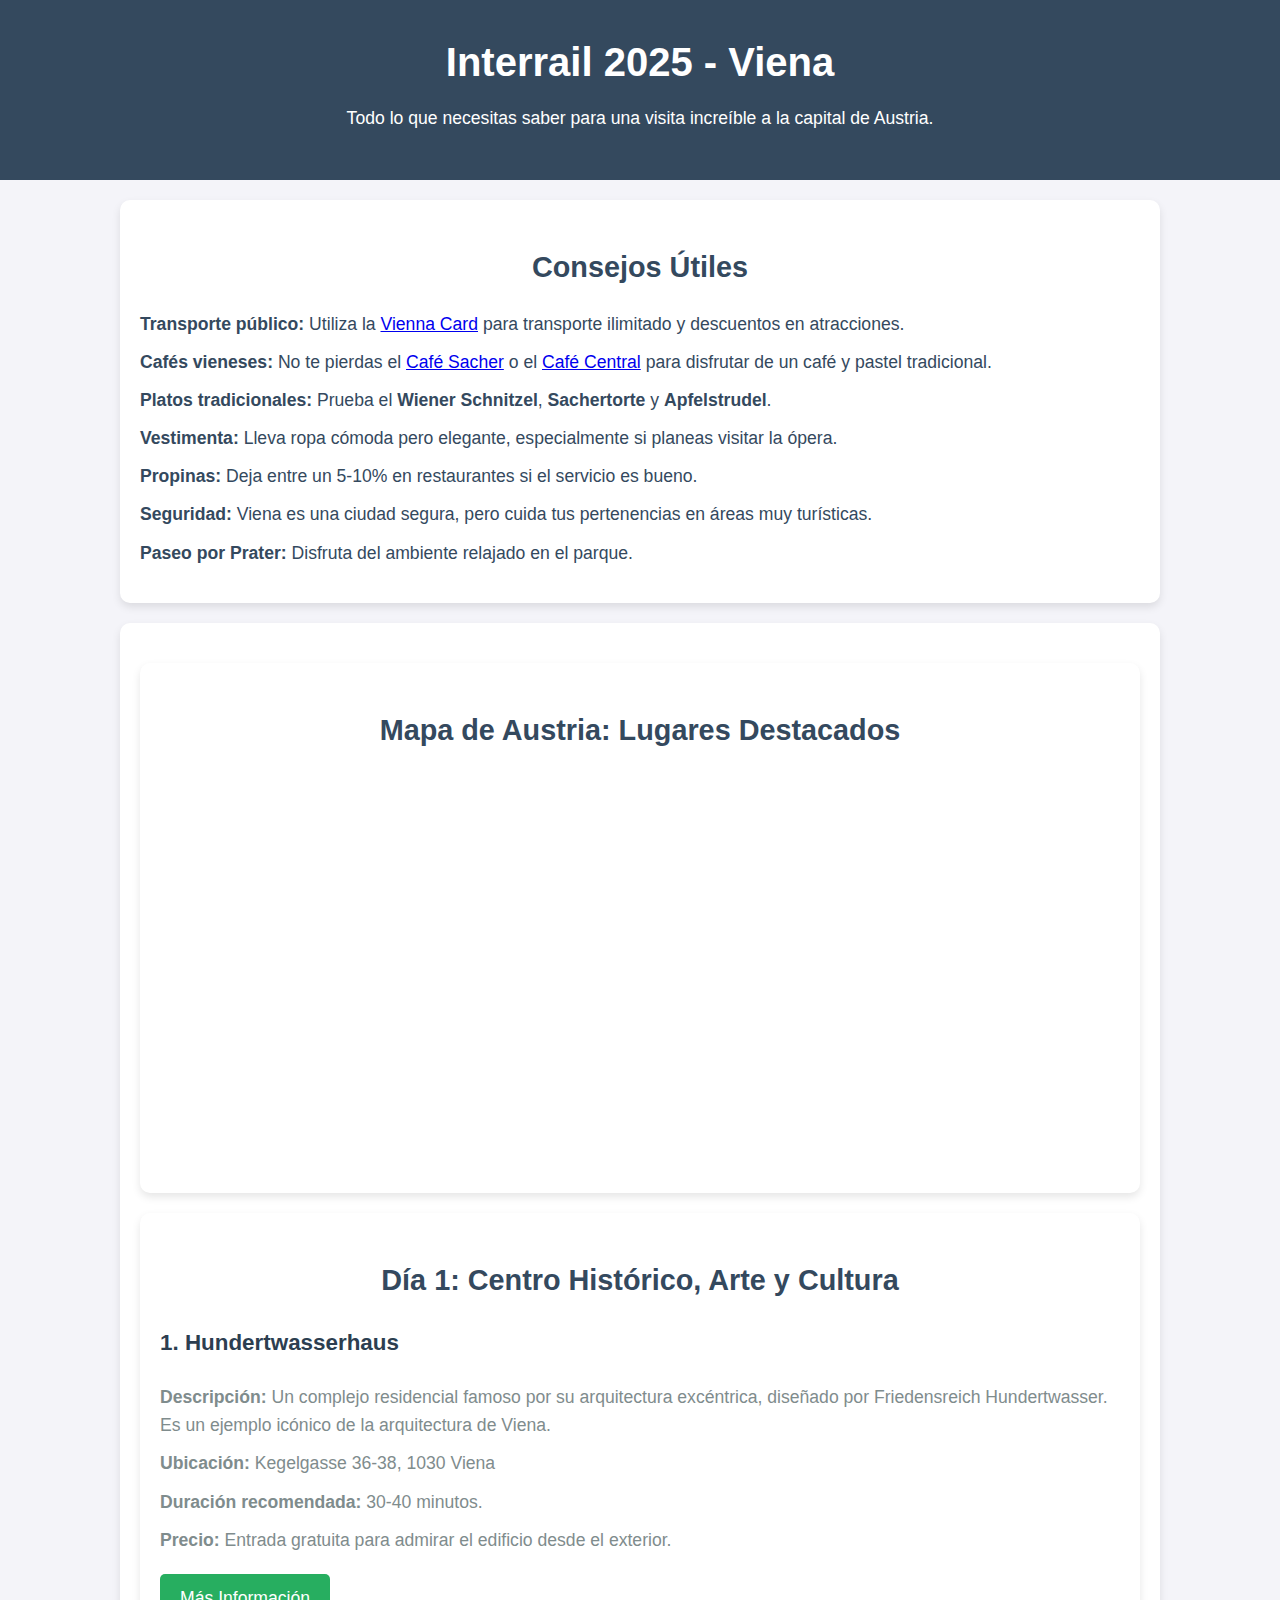
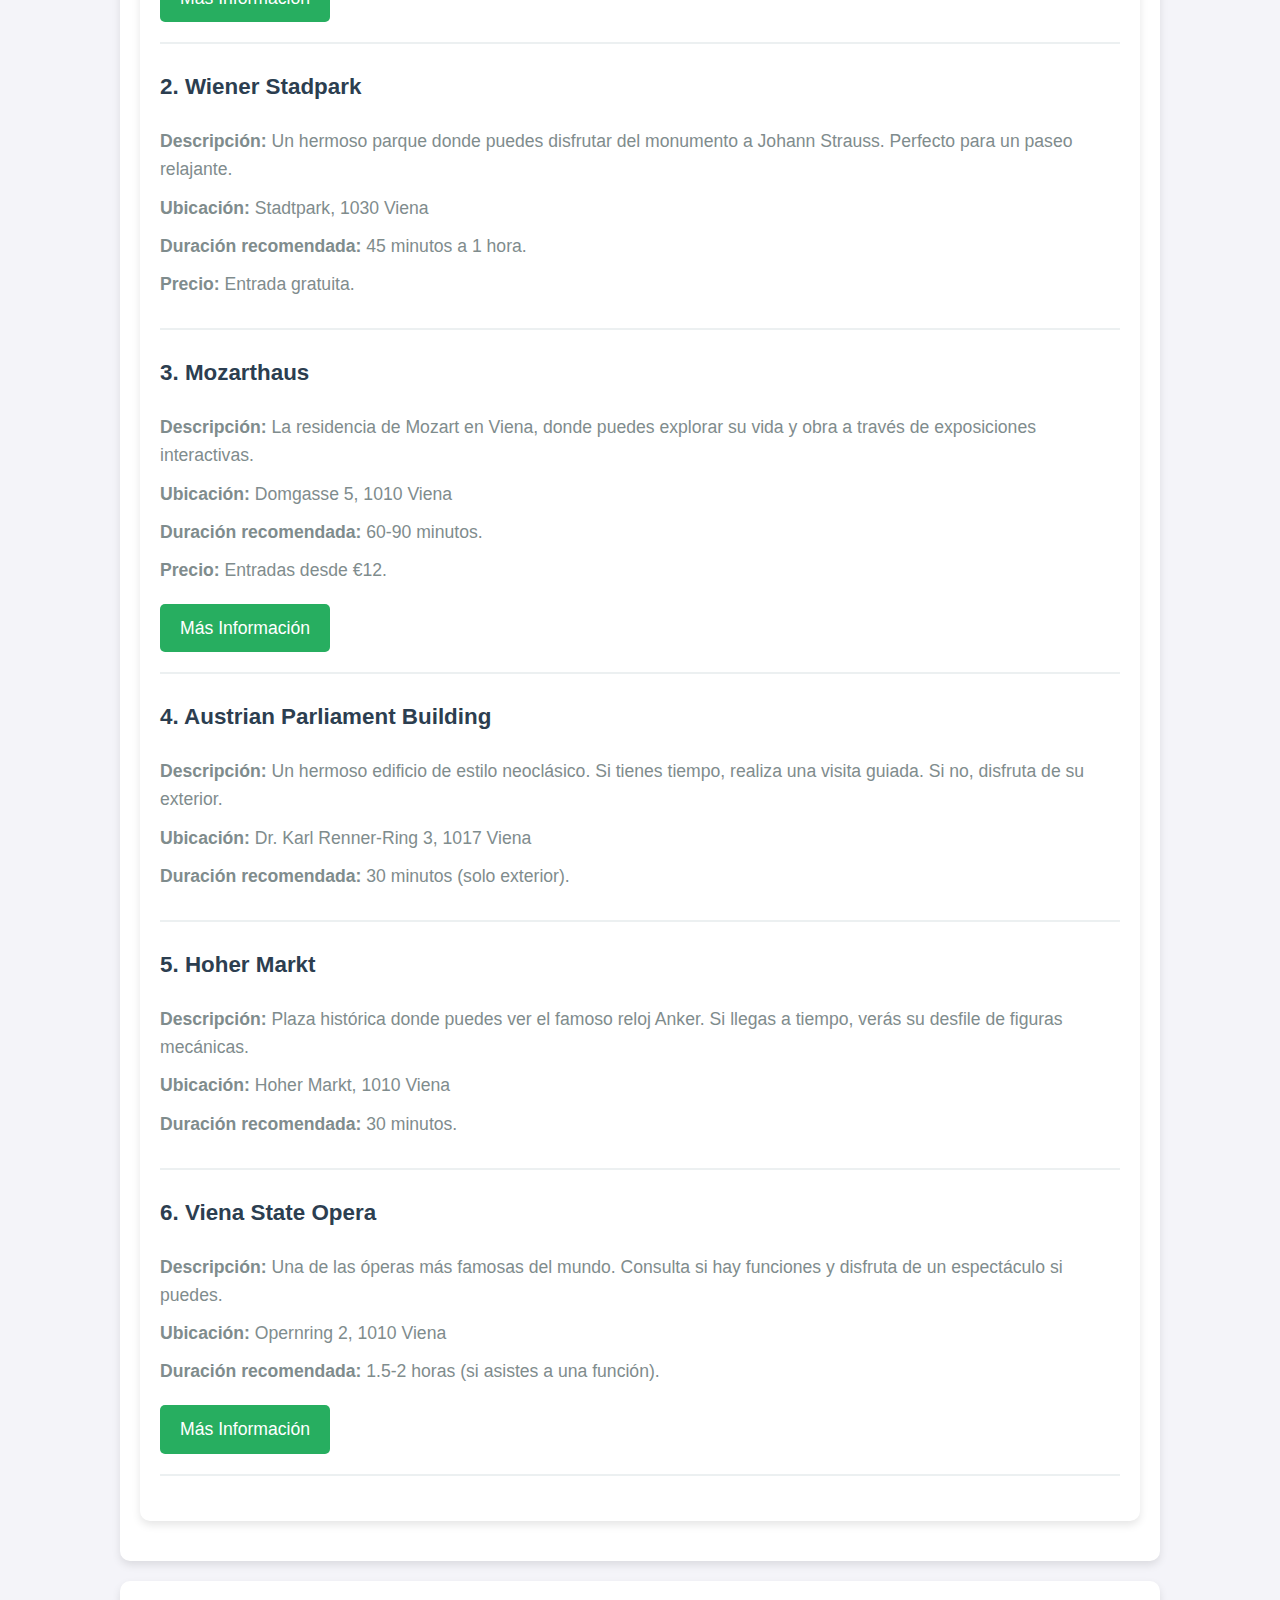
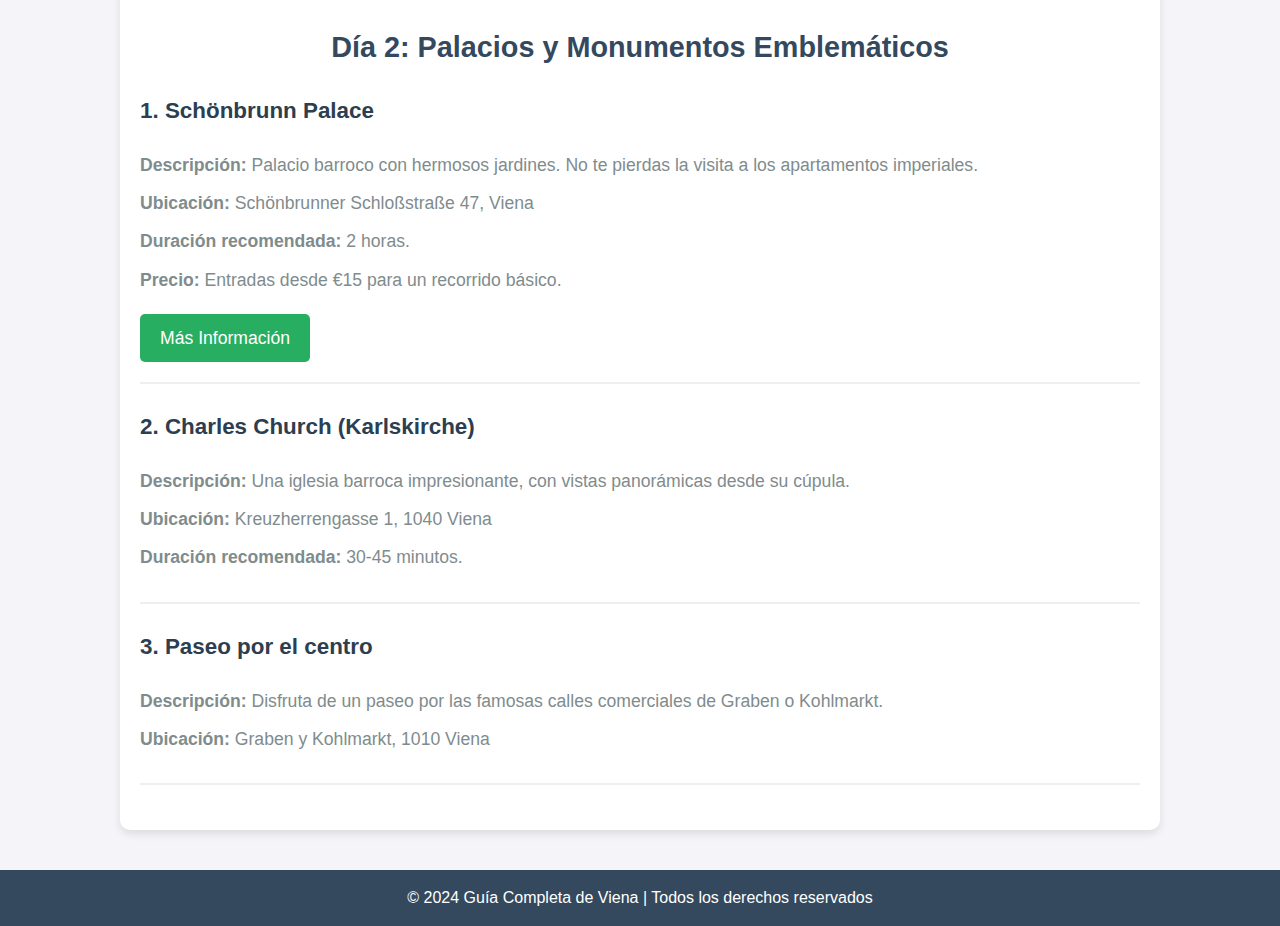
<file: viena.html>
<!DOCTYPE html>
<html lang="es">

<head>
    <meta charset="UTF-8">
    <meta name="viewport" content="width=device-width, initial-scale=1.0">
    <meta http-equiv="X-UA-Compatible" content="ie=edge">
    <title>Interrail 2025 - Viena</title>
    <style>
        /* Estilo base */
        body {
            font-family: 'Arial', sans-serif;
            margin: 0;
            padding: 0;
            background-color: #f4f4f9;
            line-height: 1.6;
        }

        header {
            background-color: #34495e;
            color: white;
            text-align: center;
            padding: 30px 10px;
        }

        header h1 {
            font-size: 2.5em;
            margin: 0;
        }

        header p {
            font-size: 1.1em;
            margin-top: 10px;
        }

        /* Menú de navegación */
        nav {
            background-color: #2c3e50;
            overflow: hidden;
        }

        nav ul {
            list-style-type: none;
            padding: 0;
            margin: 0;
            display: flex;
            justify-content: center;
        }

        nav ul li {
            margin: 0 20px;
        }

        nav ul li a {
            color: white;
            text-decoration: none;
            font-size: 1.1em;
            padding: 14px 20px;
            display: block;
        }

        nav ul li a:hover {
            background-color: #34495e;
            border-radius: 5px;
        }

        /* Menú hamburguesa */
        .menu-icon {
            display: none;
            color: white;
            font-size: 2em;
            padding: 10px 20px;
            cursor: pointer;
            background-color: #2c3e50;
        }

        .menu {
            display: none;
            flex-direction: column;
            width: 100%;
            text-align: center;
        }

        .menu li {
            margin: 10px 0;
        }

        .menu.show {
            display: flex;
        }

        /* Estilo para el contenido */
        section {
            padding: 20px;
            margin: 20px auto;
            max-width: 1000px;
            background-color: white;
            border-radius: 10px;
            box-shadow: 0 4px 8px rgba(0, 0, 0, 0.1);
        }

        .section-title {
            font-size: 1.8em;
            margin-bottom: 20px;
            color: #34495e;
            text-align: center;
        }

        .site {
            margin-bottom: 25px;
            border-bottom: 2px solid #ecf0f1;
            padding-bottom: 20px;
        }

        .site h3 {
            font-size: 1.4em;
            color: #2c3e50;
        }

        .site p {
            font-size: 1.1em;
            color: #7f8c8d;
            margin: 10px 0;
        }

        .price {
            font-weight: bold;
            color: #27ae60;
        }

        .btn {
            display: inline-block;
            background-color: #27ae60;
            color: white;
            padding: 10px 20px;
            text-decoration: none;
            border-radius: 5px;
            font-size: 1.1em;
            margin-top: 10px;
            text-align: center;
        }

        .btn:hover {
            background-color: #2ecc71;
        }

        footer {
            background-color: #34495e;
            color: white;
            text-align: center;
            padding: 15px 10px;
            margin-top: 40px;
        }

        footer p {
            font-size: 1em;
            margin: 0;
        }

        /* Estilo para las listas */
        ul {
            list-style-type: none;
            padding: 0;
        }

        li {
            font-size: 1.1em;
            color: #34495e;
            margin-bottom: 10px;
        }

        .img-gallery {
            display: flex;
            flex-wrap: wrap;
            gap: 10px;
            margin-top: 20px;
        }

        .img-gallery img {
            width: 100%;
            max-width: 32%;
            border-radius: 8px;
            box-shadow: 0 4px 8px rgba(0, 0, 0, 0.1);
        }

        /* Efecto hover en los enlaces */
        a:hover {
            color: #2ecc71;
            text-decoration: underline;
        }

        /* Media Queries */
        @media screen and (max-width: 768px) {
            header h1 {
                font-size: 2.2em;
            }

            section {
                padding: 15px;
                margin: 15px;
            }

            .section-title {
                font-size: 1.6em;
            }

            .site h3 {
                font-size: 1.2em;
            }

            .btn {
                font-size: 1em;
            }

            .img-gallery img {
                max-width: 100%;
            }

            footer p {
                font-size: 0.9em;
            }

            /* Menú hamburguesa */
            nav ul {
                display: none;
                width: 100%;
                text-align: center;
                flex-direction: column;
            }

            nav ul li {
                margin: 10px 0;
            }

            .menu.show {
                display: block;
            }

            .menu-icon {
                display: block;
            }
        }

        @media screen and (max-width: 480px) {
            header h1 {
                font-size: 1.8em;
            }

            section {
                padding: 10px;
                margin: 10px;
            }

            .section-title {
                font-size: 1.4em;
            }

            .site h3 {
                font-size: 1.1em;
            }

            .btn {
                font-size: 0.9em;
            }

            footer p {
                font-size: 0.8em;
            }

            nav ul li a {
                font-size: 1em;
                padding: 12px 15px;
            }
        }
    </style>
</head>

<body>

    <!-- Menú de Navegación -->
    <nav>
        <!-- Icono de menú hamburguesa -->
 

        <!-- Menú desplegable -->
        <ul class="menu">
            <li><a href="#consejos">Consejos Útiles</a></li>
            <li><a href="#dia1">Día 1: Centro Histórico, Arte y Cultura</a></li>
            <li><a href="#dia2">Día 2: Palacios y Monumentos Emblemáticos</a></li>
        </ul>
    </nav>

    <header>
        <h1>Interrail 2025 - Viena</h1>
        <p>Todo lo que necesitas saber para una visita increíble a la capital de Austria.</p>
    </header>

    <!-- Consejos Útiles -->
    <section id="consejos">
        <h2 class="section-title">Consejos Útiles</h2>
        <ul>
            <li><strong>Transporte público:</strong> Utiliza la <a href="https://www.viennacitycard.at/en" target="_blank">Vienna Card</a> para transporte ilimitado y descuentos en atracciones.</li>
            <li><strong>Cafés vieneses:</strong> No te pierdas el <a href="https://www.cafe-sacher.at/en/" target="_blank">Café Sacher</a> o el <a href="https://www.cafecentral.wien/en/" target="_blank">Café Central</a> para disfrutar de un café y pastel tradicional.</li>
            <li><strong>Platos tradicionales:</strong> Prueba el <strong>Wiener Schnitzel</strong>, <strong>Sachertorte</strong> y <strong>Apfelstrudel</strong>.</li>
            <li><strong>Vestimenta:</strong> Lleva ropa cómoda pero elegante, especialmente si planeas visitar la ópera.</li>
            <li><strong>Propinas:</strong> Deja entre un 5-10% en restaurantes si el servicio es bueno.</li>
            <li><strong>Seguridad:</strong> Viena es una ciudad segura, pero cuida tus pertenencias en áreas muy turísticas.</li>
            <li><strong>Paseo por Prater:</strong> Disfruta del ambiente relajado en el parque.</li>
        </ul>
    </section>
     <section id="mapa">
     <!-- Mapa de Austria -->
<section id="mapa">
    <h2 class="section-title">Mapa de Austria: Lugares Destacados</h2>
    
    <!-- Contenedor del mapa -->
    <div id="map" style="width: 100%; height: 400px;"></div>

    <!-- Incluir los scripts y estilos de Mapbox -->
    <link href="https://api.mapbox.com/mapbox-gl-js/v2.15.0/mapbox-gl.css" rel="stylesheet">
    <script src="https://api.mapbox.com/mapbox-gl-js/v2.15.0/mapbox-gl.js"></script>

    <script>
        // Inicializar Mapbox
        mapboxgl.accessToken = 'pk.eyJ1IjoiYnN0MDQiLCJhIjoiY200NzV4M3U4MDIxbDJpc29oZXd1NWw4MyJ9.4Hvxz2Q1ShdHT94-CKg6pg'; // Reemplaza con tu token de Mapbox
        const map = new mapboxgl.Map({
            container: 'map', // ID del contenedor del mapa
            style: 'mapbox://styles/mapbox/streets-v12', // Estilo del mapa
            center: [16.3738, 48.2082], // Coordenadas del centro (Viena)
            zoom: 12 // Nivel de zoom
        });

        // Lugares destacados
        const locations = [
            { title: 'Hundertwasserhaus', coordinates: [16.3733, 48.2023] },
            { title: 'Wiener Stadpark', coordinates: [16.3739, 48.1985] },
            { title: 'Mozarthaus', coordinates: [16.3715, 48.2024] },
            { title: 'Austrian Parliament Building', coordinates: [16.3705, 48.2064] },
            { title: 'Hoher Markt', coordinates: [16.3730, 48.2095] },
            { title: 'Viena State Opera', coordinates: [16.3700, 48.2033] },
            { title: 'Schönbrunn Palace', coordinates: [16.3122, 48.1845] },
            { title: 'Charles Church (Karlskirche)', coordinates: [16.3704, 48.1969] }
        ];

        // Añadir marcadores al mapa
        locations.forEach(location => {
            new mapboxgl.Marker()
                .setLngLat(location.coordinates)
                .setPopup(new mapboxgl.Popup({ offset: 25 }) // Ventana emergente
                    .setText(location.title))
                .addTo(map);
        });
    </script>

</section>

    <!-- Día 1: Centro Histórico, Arte y Cultura -->
    <section id="dia1">
        <h2 class="section-title">Día 1: Centro Histórico, Arte y Cultura</h2>

        <div class="site">
            <h3>1. Hundertwasserhaus</h3>
            <p><strong>Descripción:</strong> Un complejo residencial famoso por su arquitectura excéntrica, diseñado por Friedensreich Hundertwasser. Es un ejemplo icónico de la arquitectura de Viena.</p>
            <p><strong>Ubicación:</strong> Kegelgasse 36-38, 1030 Viena</p>
            <p><strong>Duración recomendada:</strong> 30-40 minutos.</p>
            <p><strong>Precio:</strong> Entrada gratuita para admirar el edificio desde el exterior.</p>
            <a href="https://www.hundertwasserhaus.com/en/" target="_blank" class="btn">Más Información</a>
        </div>

        <div class="site">
            <h3>2. Wiener Stadpark</h3>
            <p><strong>Descripción:</strong> Un hermoso parque donde puedes disfrutar del monumento a Johann Strauss. Perfecto para un paseo relajante.</p>
            <p><strong>Ubicación:</strong> Stadtpark, 1030 Viena</p>
            <p><strong>Duración recomendada:</strong> 45 minutos a 1 hora.</p>
            <p><strong>Precio:</strong> Entrada gratuita.</p>
        </div>

        <div class="site">
            <h3>3. Mozarthaus</h3>
            <p><strong>Descripción:</strong> La residencia de Mozart en Viena, donde puedes explorar su vida y obra a través de exposiciones interactivas.</p>
            <p><strong>Ubicación:</strong> Domgasse 5, 1010 Viena</p>
            <p><strong>Duración recomendada:</strong> 60-90 minutos.</p>
            <p><strong>Precio:</strong> Entradas desde €12.</p>
            <a href="https://www.mozarthaus.com/en/" target="_blank" class="btn">Más Información</a>
        </div>

        <div class="site">
            <h3>4. Austrian Parliament Building</h3>
            <p><strong>Descripción:</strong> Un hermoso edificio de estilo neoclásico. Si tienes tiempo, realiza una visita guiada. Si no, disfruta de su exterior.</p>
            <p><strong>Ubicación:</strong> Dr. Karl Renner-Ring 3, 1017 Viena</p>
            <p><strong>Duración recomendada:</strong> 30 minutos (solo exterior).</p>
        </div>

        <div class="site">
            <h3>5. Hoher Markt</h3>
            <p><strong>Descripción:</strong> Plaza histórica donde puedes ver el famoso reloj Anker. Si llegas a tiempo, verás su desfile de figuras mecánicas.</p>
            <p><strong>Ubicación:</strong> Hoher Markt, 1010 Viena</p>
            <p><strong>Duración recomendada:</strong> 30 minutos.</p>
        </div>

        <div class="site">
            <h3>6. Viena State Opera</h3>
            <p><strong>Descripción:</strong> Una de las óperas más famosas del mundo. Consulta si hay funciones y disfruta de un espectáculo si puedes.</p>
            <p><strong>Ubicación:</strong> Opernring 2, 1010 Viena</p>
            <p><strong>Duración recomendada:</strong> 1.5-2 horas (si asistes a una función).</p>
            <a href="https://www.wiener-staatsoper.at/en/" target="_blank" class="btn">Más Información</a>
        </div>
    
    </section>
   
  </section>
    <!-- Día 2: Palacios y Monumentos Emblemáticos -->
    <section id="dia2">
        <h2 class="section-title">Día 2: Palacios y Monumentos Emblemáticos</h2>

        <div class="site">
            <h3>1. Schönbrunn Palace</h3>
            <p><strong>Descripción:</strong> Palacio barroco con hermosos jardines. No te pierdas la visita a los apartamentos imperiales.</p>
            <p><strong>Ubicación:</strong> Schönbrunner Schloßstraße 47, Viena</p>
            <p><strong>Duración recomendada:</strong> 2 horas.</p>
            <p><strong>Precio:</strong> Entradas desde €15 para un recorrido básico.</p>
            <a href="https://www.schoenbrunn.at/en/" target="_blank" class="btn">Más Información</a>
        </div>

        <div class="site">
            <h3>2. Charles Church (Karlskirche)</h3>
            <p><strong>Descripción:</strong> Una iglesia barroca impresionante, con vistas panorámicas desde su cúpula.</p>
            <p><strong>Ubicación:</strong> Kreuzherrengasse 1, 1040 Viena</p>
            <p><strong>Duración recomendada:</strong> 30-45 minutos.</p>
        </div>

        <div class="site">
            <h3>3. Paseo por el centro</h3>
            <p><strong>Descripción:</strong> Disfruta de un paseo por las famosas calles comerciales de Graben o Kohlmarkt.</p>
            <p><strong>Ubicación:</strong> Graben y Kohlmarkt, 1010 Viena</p>
        </div>
    </section>

    <footer>
        <p>© 2024 Guía Completa de Viena | Todos los derechos reservados</p>
    </footer>

    <script>
        // Función para mostrar u ocultar el menú hamburguesa
        function toggleMenu() {
            var menu = document.querySelector('.menu');
            menu.classList.toggle('show');
        }
    </script>

</body>

</html>
</file>
